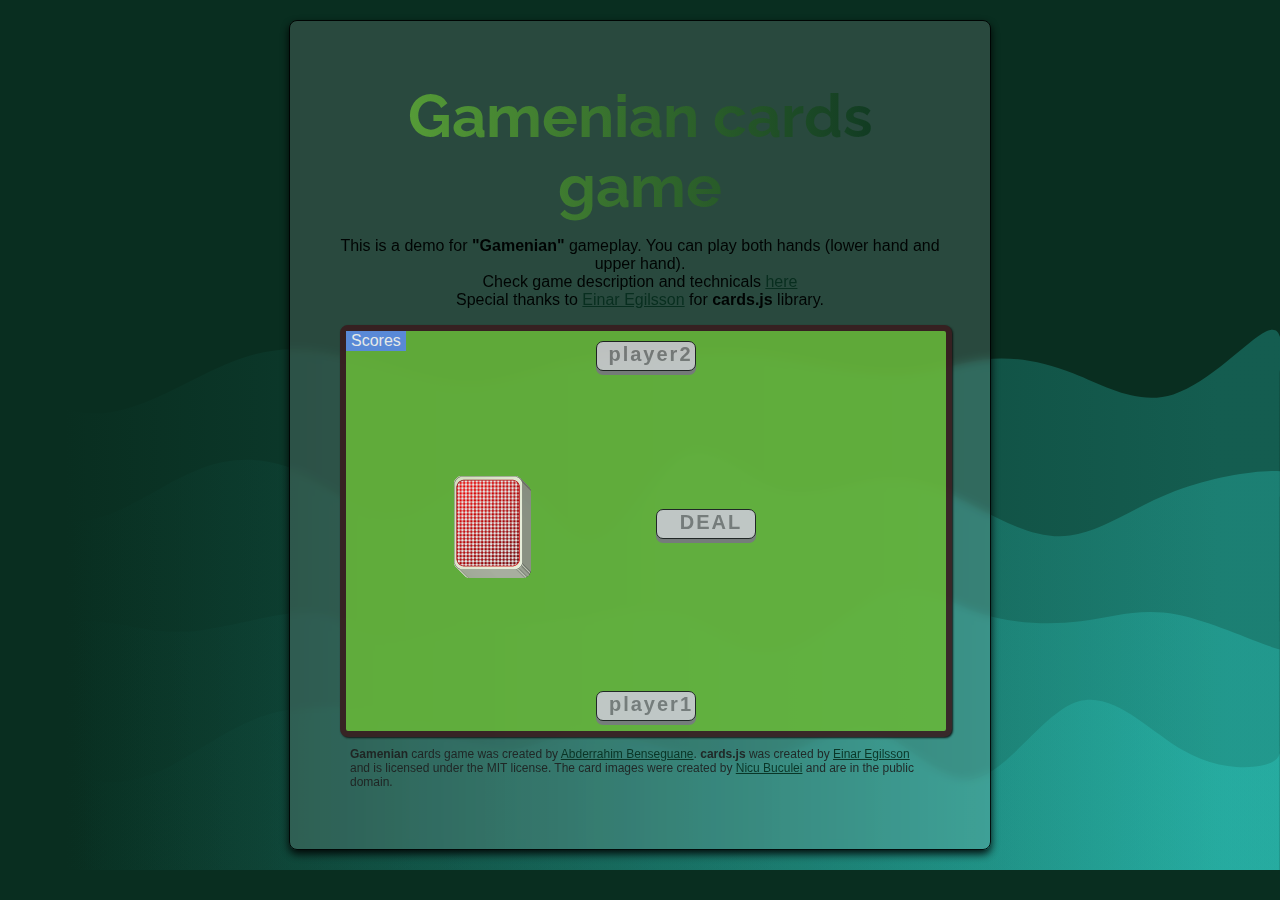
<file: index.html>
<!DOCTYPE html>
<html>
	<head>
		<title>Gamenian cards game</title>
		<meta charset="UTF-8">
		<link rel="stylesheet" href="style.css"/>
		<script src="jquery-1.7.min.js"></script>
	</head>
	<body>
		<h1>Gamenian cards game</h1>
		<p>
			This is a demo for <b>"Gamenian"</b> gameplay. You can play both hands (lower hand and upper hand).
			<br>Check game description and technicals <a href="https://github.com/bacloud14/Gamenian">here</a> 
			<br> Special thanks to <a href="http://einaregilsson.com">Einar Egilsson</a> for <b>cards.js</b> library.
		</p>
		<img class="preload" src="img/cards.png"/>

		<div id="card-table">
			<label>Scores</label>
			<div id="score">
				Scores will appear here. 
			</div>
			<button id="deal">DEAL</button>
			<button id="player1">player1</button>
			<button id="player2">player2</button>
		</div>
		<footer>
			<b>Gamenian</b> cards game was created by <a href="http://github.com/bacloud14">Abderrahim Benseguane</a>.
			<b>cards.js</b> was created by <a href="http://einaregilsson.com">Einar Egilsson</a> and is licensed
			under the MIT license. The card images were created by <a href="http://nicubunu.ro">Nicu Buculei</a> and are
			in the public domain.
		</footer>
		<!-- load this at the bottom so the #card-table element exists -->
		<script src="deckType.js"></script>
		<script src="cards.js"></script>
		<script src="script.js"></script>

	</body>
</html>
</file>
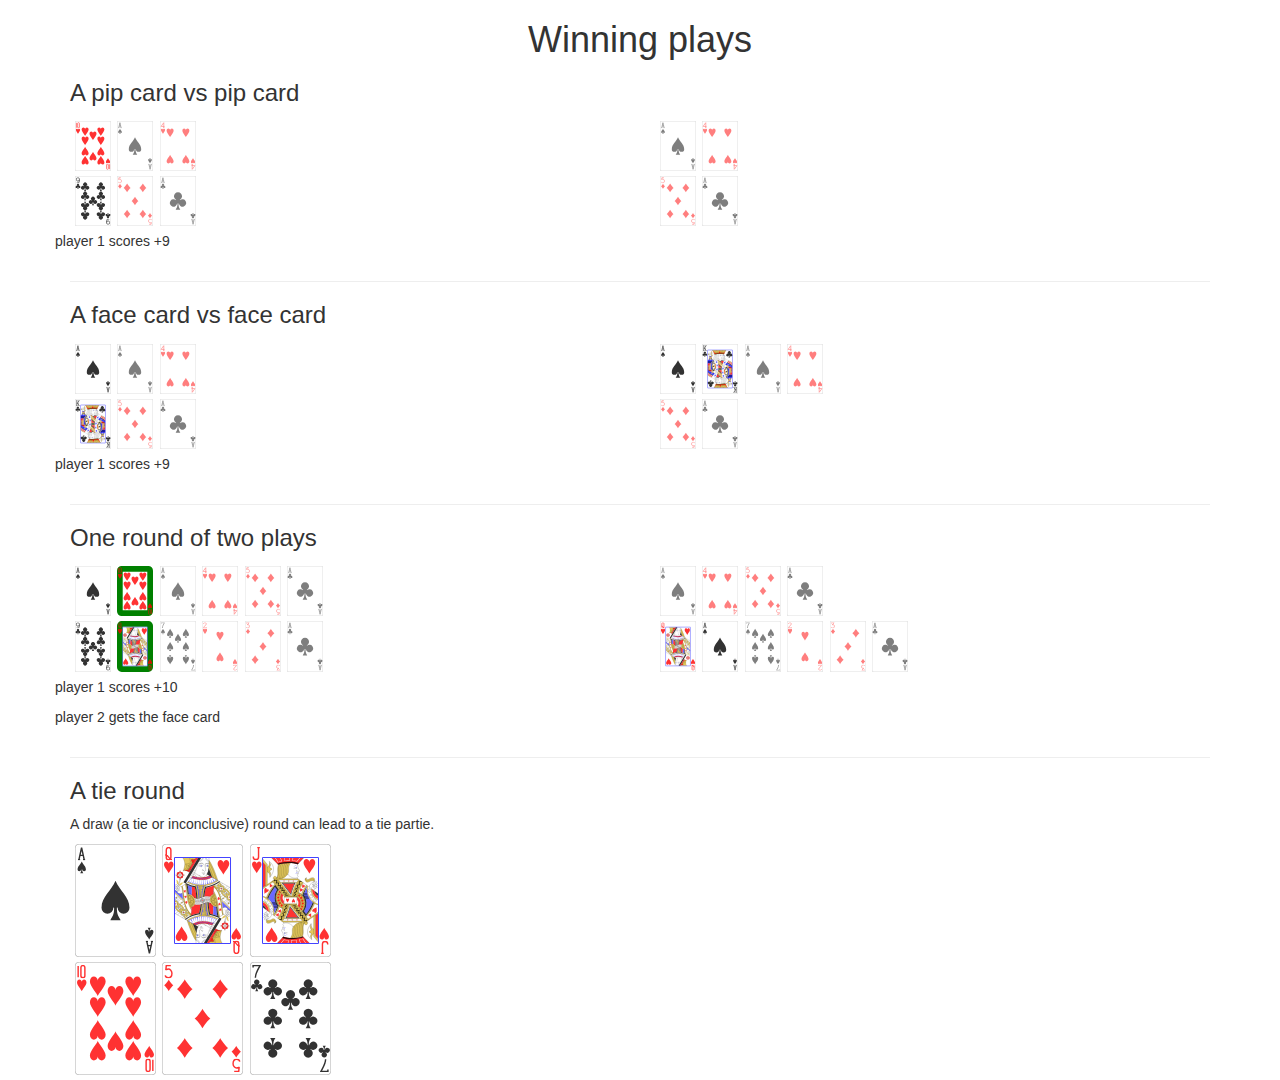
<file: examples.html>
<html>

<head>

	<style>
		.grid {
			/* 13 ranks 4 suits */
			display: grid;
			grid-template-columns: repeat(13, 1fr);
			grid-template-rows: 4fr;
			grid-gap: 0.5vw;
			margin: 5px;
		}

		.h1 {
			text-align: center;
		}

		.vl {
			border-left: 6px solid green;
			height: 110px;
		}
	</style>
	<link rel="stylesheet" href="https://stackpath.bootstrapcdn.com/bootstrap/3.4.1/css/bootstrap.min.css"
		integrity="sha384-HSMxcRTRxnN+Bdg0JdbxYKrThecOKuH5zCYotlSAcp1+c8xmyTe9GYg1l9a69psu" crossorigin="anonymous">
</head>

<body>
	<div class="container">
		<p class="h1">Winning plays</p>
		<p class="h3">A pip card vs pip card</p>
		<div class="row">
			<div class="col-md-6">
				<div id=Configuration class="grid">
					<card-t suit=Hearts rank=10></card-t>
					<card-t rank="1" suit="0" opacity=".5"></card-t>
					<card-t rank="4" suit="1" opacity=".5"></card-t>
				</div>
				<div id=Configuration class="grid">
					<card-t suit=3 rank=9></card-t>
					<card-t rank="5" suit="2" opacity=".5"></card-t>
					<card-t suit=Jack suit="3" opacity=".5"></card-t>
				</div>
			</div>
			<div class="col-md-6">
				<div id=Configuration class="grid">
					<card-t rank="1" suit="0" opacity=".5"></card-t>
					<card-t rank="4" suit="1" opacity=".5"></card-t>

				</div>
				<div id=Configuration class="grid">
					<card-t rank="5" suit="2" opacity=".5"></card-t>
					<card-t suit=Jack suit="3" opacity=".5"></card-t>
				</div>
			</div>
			<p>player 1 scores +9</p>
		</div>
		<hr>
		<p class="h3">A face card vs face card</p>
		<div class="row">
			<div class="col-md-6">
				<div id=Configuration class="grid">
					<card-t cid=As></card-t>
					<card-t rank="1" suit="0" opacity=".5"></card-t>
					<card-t rank="4" suit="1" opacity=".5"></card-t>
				</div>
				<div id=Configuration class="grid">
					<card-t suit=Clubs rank=King></card-t>
					<card-t rank="5" suit="2" opacity=".5"></card-t>
					<card-t suit=Jack suit="3" opacity=".5"></card-t>
				</div>
			</div>
			<div class="col-md-6">
				<div id=Configuration class="grid">
					<card-t cid=As></card-t>
					<card-t suit=Clubs rank=King></card-t>
					<card-t rank="1" suit="0" opacity=".5"></card-t>
					<card-t rank="4" suit="1" opacity=".5"></card-t>

				</div>
				<div id=Configuration class="grid">
					<card-t rank="5" suit="2" opacity=".5"></card-t>
					<card-t suit=Jack suit="3" opacity=".5"></card-t>
				</div>
			</div>
			<p>player 1 scores +9</p>
		</div>
		<hr>
		<p class="h3">One round of two plays</p>
		<div class="row">
			<div class="col-md-6">
				<div id=Configuration class="grid">
					<card-t cid=As></card-t>
					<card-t suit=Hearts rank=10 bordercolor="green" borderradius="12" borderline="38"></card-t>
					<card-t rank="1" suit="0" opacity=".5"></card-t>
					<card-t rank="4" suit="1" opacity=".5"></card-t>
					<card-t rank="5" suit="2" opacity=".5"></card-t>
					<card-t suit=Jack suit="3" opacity=".5"></card-t>
				</div>
				<div id=Configuration class="grid">
					<card-t suit=3 rank=9></card-t>
					<card-t suit=Hearts rank=Queen bordercolor="green" borderradius="12" borderline="38"></card-t>
					<card-t rank="7" suit="0" opacity=".5"></card-t>
					<card-t rank="2" suit="1" opacity=".5"></card-t>
					<card-t rank="3" suit="2" opacity=".5"></card-t>
					<card-t suit=Queen suit="3" opacity=".5"></card-t>
				</div>
			</div>
			<div class="col-md-6">
				<div id=Configuration class="grid">
					<card-t rank="1" suit="0" opacity=".5"></card-t>
					<card-t rank="4" suit="1" opacity=".5"></card-t>
					<card-t rank="5" suit="2" opacity=".5"></card-t>
					<card-t suit=Jack suit="3" opacity=".5"></card-t>
				</div>
				<div id=Configuration class="grid">
					<card-t suit=Hearts rank=Queen></card-t>
					<card-t cid=As></card-t>
					<card-t rank="7" suit="0" opacity=".5"></card-t>
					<card-t rank="2" suit="1" opacity=".5"></card-t>
					<card-t rank="3" suit="2" opacity=".5"></card-t>
					<card-t suit=Queen suit="3" opacity=".5"></card-t>
				</div>
			</div>
			<p>player 1 scores +10</p>
			<p>player 2 gets the face card</p>

		</div>
		<hr>
		<p class="h3">A tie round</p>
		<p>A draw (a tie or inconclusive) round can lead to a tie partie. </p>
		<div id=Configuration class="grid">
			<card-t cid=As></card-t>
			<card-t suit=Hearts rank=Queen></card-t>
			<card-t suit=Hearts rank=Jack></card-t>
		</div>
		<div id=Configuration class="grid">
			<card-t suit=Hearts rank=10></card-t>
			<card-t suit=2 rank=5></card-t>
			<card-t suit=3 rank=7></card-t>
		</div>
	</div>
</body>
<script src="https://stackpath.bootstrapcdn.com/bootstrap/3.4.1/js/bootstrap.min.js"
	integrity="sha384-aJ21OjlMXNL5UyIl/XNwTMqvzeRMZH2w8c5cRVpzpU8Y5bApTppSuUkhZXN0VxHd"
	crossorigin="anonymous"></script>
<script src="elements.cardmeister.min.js"></script>

</html>
</file>
<file: style.css>
@import url('https://fonts.googleapis.com/css2?family=Montserrat:wght@400;700&family=Raleway:wght@700&display=swap');
@import url('https://fonts.googleapis.com/css2?family=Montserrat:wght@400;700&display=swap');
  
  
  
  ::-webkit-scrollbar {
	width: 6px;
	border-radius: 10px;
	height: 8px;
	background-color:hsl(157, 67%, 11%); 
  }
  
  ::-webkit-scrollbar-thumb {
	  background: #000;
  }

html { 
	background: #092E20 url('./svg/bg.svg') no-repeat no-repeat;
	background-size:contain;
	background-position:bottom;
}

body { 
	position:relative;
	border-radius:8px; 
	box-shadow: 0 4px 8px 0 black; 
	width: 600px; 
	background:#FFF; 
	margin:20px auto; 
	border:solid 1px black; 
	opacity: .9;
	font-family: arial, sans-serif; 
	padding:50px;
	background-color: rgba(255, 255, 255, .15);  
	backdrop-filter: blur(5px);
}
#buttons {
	text-align:center;
}
h1{
	font-family: 'Raleway',sans-serif;
	background: linear-gradient(
		to right, 
		hsl(98, 50%, 48%), 
		hsl(157, 67%, 11%)
	  );
	  -webkit-background-clip: text;
  -webkit-text-fill-color: transparent;
  text-align: center;
}
a{
	color:hsl(157, 67%, 11%);
}
p{
	text-align: center;
}

a img {
	position: absolute; 
	top: 0; 
	right: 0; 
	border: 0;			
}
button#deal{
	height:30px;
	width:100px;
	margin:8px auto;

	border:1px solid #222222;
	text-align: center;
	display: inline-block;
    font-weight: bold;
    padding: 1px 0 15px 10px ;
    background-color: lightgray;
	letter-spacing: 2px;
	font-size:20px;
    color: gray;
    -webkit-border-radius: 7px;
	-moz-border-radius: 7px;
	-o-border-radius: 7px;
	border-radius: 7px;
    box-shadow: 0 .2em gray; 
    cursor: pointer;
}

button#player1 {
	height:30px;
	width:100px;
	position: absolute;
	bottom: 10px;
	left: 250px;

	
	border:1px solid #222222;
	text-align: center;
	display: inline-block;
    font-weight: bold;
    padding: 1px 0 15px 10px ;
    background-color: lightgray;
    
	letter-spacing: 2px;
	font-size:20px;
    color: gray;
    -webkit-border-radius: 7px;
	-moz-border-radius: 7px;
	-o-border-radius: 7px;
	border-radius: 7px;
    box-shadow: 0 .2em gray; 
    cursor: pointer;
}

button#player2 {
	height:30px;
	width:100px;
	position: absolute;
	top: 10px;
	left: 250px;
	
	border:1px solid #222222;
	text-align: center;
	display: inline-block;
    font-weight: bold;
    padding: 1px 1px 15px 10px ;
    background-color: lightgray;
	letter-spacing: 2px;
	font-size:20px;
    color: gray;
    -webkit-border-radius: 7px;
	-moz-border-radius: 7px;
	-o-border-radius: 7px;
	border-radius: 7px;
    box-shadow: 0 .2em gray; 
    cursor: pointer;
}
button#player2:active , button#player1:active, button#deal:active{
	box-shadow: none;
	
	
}

img.preload {
	display:none;
}
h1 {
	font-size:60px;
	text-align:center;
	padding:0px;
	margin:10px auto;
}

#card-table {
	background-color:hsl(98, 50%, 48%);
	height:400px;
	width:600px;
	border:solid 6px #3D2022;
	border-radius:8px;
	-webkit-border-radius:8px;
	-moz-border-radius:8px;
	-ms-border-radius:8px;
	-o-border-radius:8px;
	box-shadow:#111 1px 1px 2px;
}
a:visited {color:#092E20;}

#deal {
	position: absolute;
	left:310px;
	top:170px;
}

footer {
	font-size : 12px;
	color:#222222;
	margin:10px;
}

footer a, footer a:visited{
	color:hsl(157, 67%, 11%);
}

footer a:hover {
	color:black;
}

#card-table label {
	color: white;
	line-height: 20px;
	padding: 0 5px;
	position: absolute;
	background-color: cornflowerblue;
	/* Adjust these values to posiytion the title or label */
	top: 0px;
	left: 0px;
}

#score {
	color: white;
	line-height: 20px;
	padding: 0 10px;
	position: absolute;
	background-color: gray;
	top: 30px;
	left: 5px;
}
</file>
